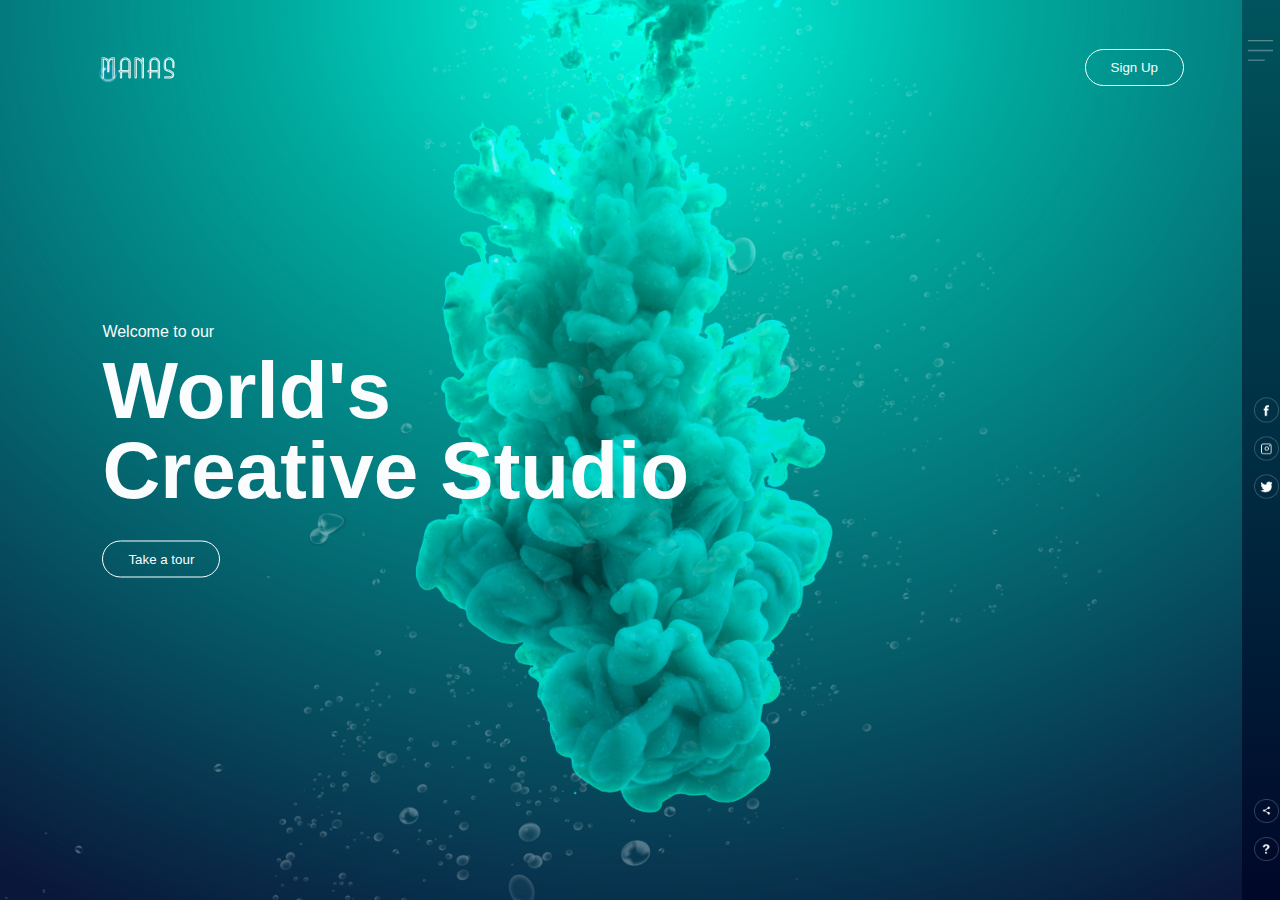
<file: index.html>
<!DOCTYPE html>
<html lang="en">
<head>
    <meta charset="UTF-8">
    <meta name="viewport" content="width=device-width, initial-scale=1.0">
    <title>Document</title>
    <link rel="stylesheet" href="style.css">
</head>
<body>
    <div class="container">
        <div class="navbar">
            <img src="logo.png" alt="logo" class="logo">
            <button>Sign Up</button>
        </div>
        <div class="content">
            <p>Welcome to our</p>
            <h1>World's<br> Creative Studio</h1>
            <button type="button">Take a tour</button>
        </div>
        <div class="side-bar">
            <img src="menu.png" alt="menu" class="menu">
            <div class="social-media">
                <img src="fb.png" alt="facebook">
                <img src="ig.png" alt="instagram">
                <img src="tw.png" alt="x">
            </div>
            <div class="useful-links">
                <img src="share.png" alt="share">
                <img src="info.png" alt="info">
            </div>
        </div>
        <div class="bubbles">
            <img src="bubble.png" alt="">
            <img src="bubble.png" alt="">
            <img src="bubble.png" alt="">
            <img src="bubble.png" alt="">
            <img src="bubble.png" alt="">
            <img src="bubble.png" alt="">
            <img src="bubble.png" alt="">
        </div>

    </div>
    
</body>
</html>
</file>
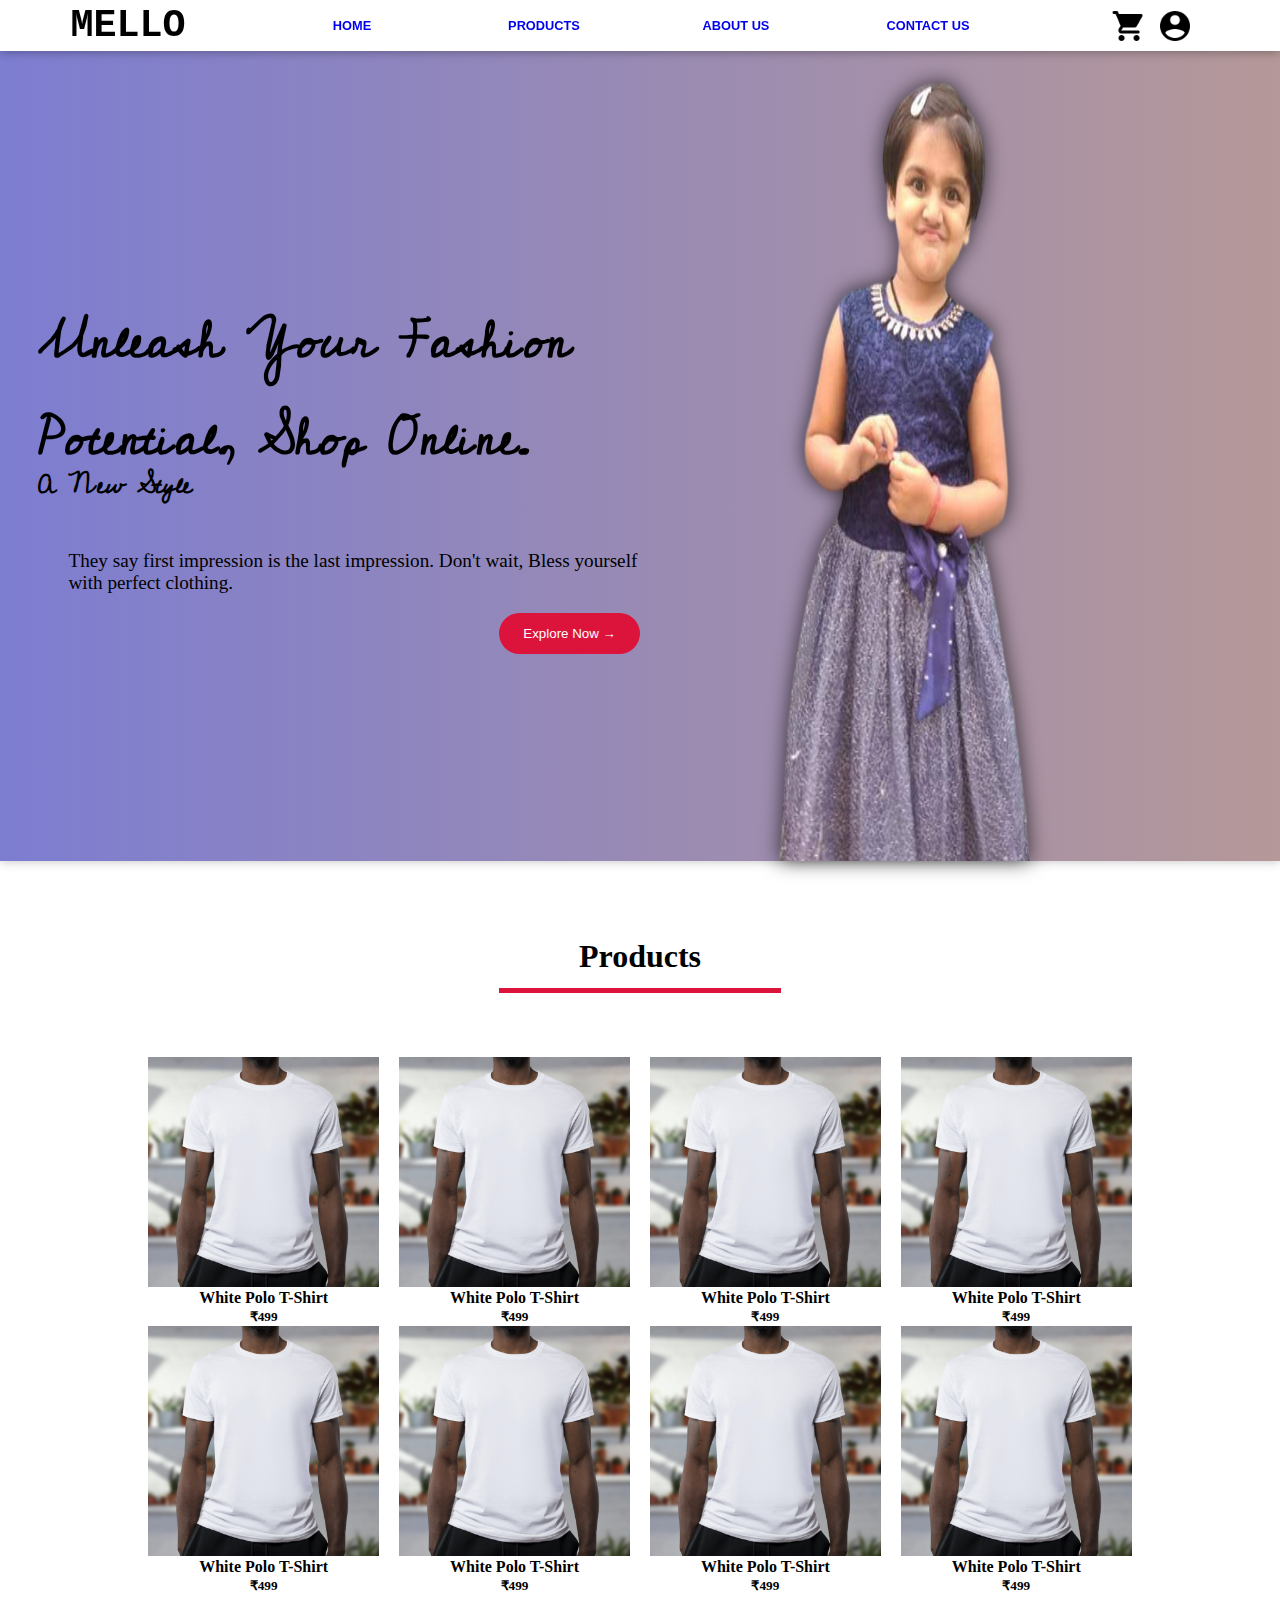
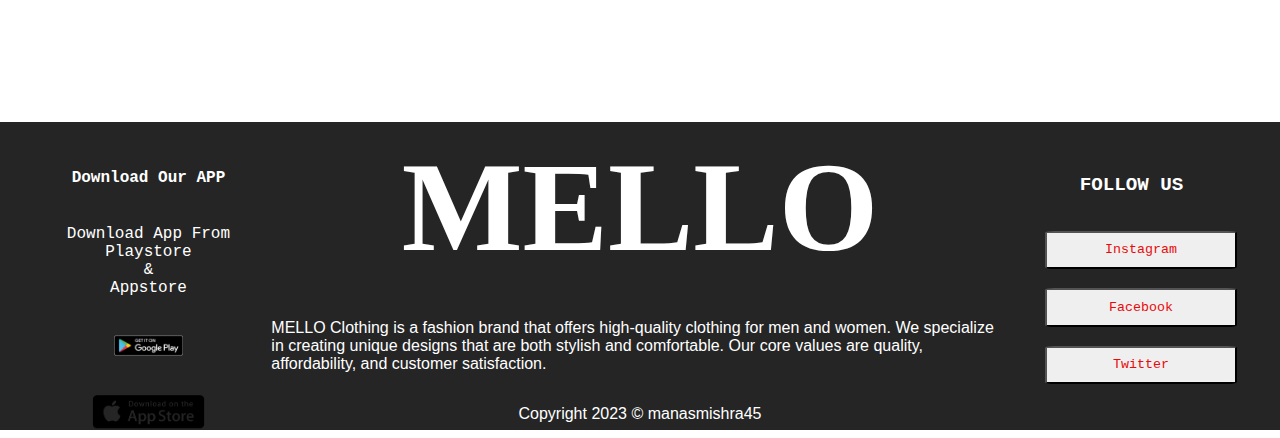
<file: ecommerce.html>
<!DOCTYPE html>
<html lang="en">
<head>
    <title>MELLO  ||  E-COMMERCE </title>
    <link rel="preconnect" href="https://fonts.googleapis.com">
    <link rel="preconnect" href="https://fonts.gstatic.com" crossorigin>
    <link href="https://fonts.googleapis.com/css2?family=Cedarville+Cursive&display=swap" rel="stylesheet">
    <link rel="stylesheet" href="ecom.css">
    <link rel="icon" href="D:\WEBSITE PROJECTS\IMAGES\1j+ojFVDOMkX9Wytexe43D6kh...KJqBdKnR...FwXs1M3EMoAJtligkh...Fo....ico">

</head>
<body>
    <!--This is a website.-->
    <nav>
        <div class="logo">
            <a href="file:///D:/WEBSITE%20PROJECTS/ecommerce.html">MELLO</a>
        </div>
        <div class="mid">
            <a href="#">HOME</a>
            <a href="#product">PRODUCTS</a>
            <a href="#footer">ABOUT US</a>
            <a href="#footer">CONTACT US</a>
        </div>
        <div class="right">
            <img src="IMAGES/cart.png" alt="cart" class="cart">
            <img src="IMAGES/profile.png" alt="profile" class="profile">
            
        </div>
    </nav>
    <section class="home">
        <div class="container" id="leftcontainer" >
            <h1>Unleash Your Fashion Potential, Shop Online.</h1>
            <h2>A New Style</h2>
            <p>They say first impression is the last impression. Don't wait, Bless yourself with perfect clothing.</p>
            <button>Explore Now →</button>
        </div>
        <div class="container" id="rightcontainer">
            <img src="IMAGES/home.png" alt="model" class="model">
            <!--<video autoplay muted>
                <source src="fashion shop.mp4" type="video/mp4"></video>-->
        </div>
    </section>
    <section id="product">
        <h1>Products</h1>
        <div class="productscontainer">
            <!------------------1-------------------------->
            <div class="product">
               <img src="IMAGES/1.jpg" alt="product1">
              
                <h4>White Polo T-Shirt</h4>
                <h5>₹499</h5>
            </div>
            <!-- ----------------2--------------------------->
            <div class="product">
                <img src="IMAGES/1.jpg" alt="product2">
               
                 <h4>White Polo T-Shirt</h4>
                 <h5>₹499</h5>
             </div>
            <!--------------------3----------------------------->
            <div class="product">
                <img src="IMAGES/1.jpg" alt="product3">
               
                 <h4>White Polo T-Shirt</h4>
                 <h5>₹499</h5>
             </div>
            <!--------------------4----------------------------->
            <div class="product">
                <img src="IMAGES/1.jpg" alt="product4">
               
                 <h4>White Polo T-Shirt</h4>
                 <h5>₹499</h5>
             </div>
            <!-----------------------5-------------------------->
            <div class="product">
                <img src="IMAGES/1.jpg" alt="product1">
               
                 <h4>White Polo T-Shirt</h4>
                 <h5>₹499</h5>
             </div>
            <!---------------------6---------------------------->
            <div class="product">
                <img src="IMAGES/1.jpg" alt="product1">
               
                 <h4>White Polo T-Shirt</h4>
                 <h5>₹499</h5>
             </div>
            <!---------------------7---------------------------->
            <div class="product">
                <img src="IMAGES/1.jpg" alt="product1">
               
                 <h4>White Polo T-Shirt</h4>
                 <h5>₹499</h5>
             </div>
            <!---------------------8---------------------------->
            <div class="product">
                <img src="IMAGES/1.jpg" alt="product1">
               
                 <h4>White Polo T-Shirt</h4>
                 <h5>₹499</h5>
             </div>
            <!------------------------------------------------->
        </div>
    </section>
    <footer id="footer">
        <div class="leftfooter">
            <h4>Download Our APP</h4>
            <p>Download App From Playstore <br>& <br>Appstore</p>
            <img src="IMAGES/playstore.png" alt="Playstore">
            <img id="app" src="IMAGES/appstore.png" alt="Appstore">
        </div>

        <div class="midfooter">
            <h1>MELLO</h1>
            <p>MELLO Clothing is a fashion brand that offers high-quality clothing for men and women. 
                We specialize in creating unique designs that are both stylish and comfortable.
                 Our core values are quality, affordability, and customer satisfaction.
            </p>
            <p>
                Copyright 2023 &copy; manasmishra45
            </p>
            


        </div>

        <div class="rightfooter">
            <h4>FOLLOW US</h4>
            <a href="https://instagram.com/manasmishra45"><button>Instagram</button></a>
            <a href="#"><button>Facebook</button></a>
            <a href="https://twitter.com/manasmkm"><button>Twitter</button></a>

        </div>
    </footer>
    
</body>
</html>
</file>
<file: style.css>
*{
    margin:0;
    padding:0;
    font-family: sans-serif;
}
.container{
    width:100%;
    height:100vh;
    background-image: url(background.png);
    background-size: cover;
    background-position: center;
    position: relative;
    overflow: hidden;
}
.navbar{
    width:85%;
    height:15%;
    margin:auto;
    display:flex;
    justify-content: space-between;
    align-items: center;
}
.logo{
    width:8%;
    cursor: pointer;
}
button{
    color:#fbfcfd;
    padding: 10px 25px;
    background: transparent;
    border:1px solid #fff;
    border-radius:20px;
    outline: none;
    cursor: pointer ;

}
.content{
    color:#fbfcfd;
    position: absolute;
    top:50%;
    left:8%;
    transform: translateY(-50%);
    z-index: 2;
}
h1{
    font-size: 5em;
    margin: 10px 0px 30px;
    line-height: 80px;
}
.side-bar{
    width:3%;
    height: 100vh;
    background:linear-gradient(#00545d,#000729);
    position: absolute;
    right:0;
    top:0;   
}
.menu{
    display: block;
    width:25px;
    margin:40px auto 0;
    cursor:pointer;
}
.social-media  img,.useful-links img{
   width:25px;
   margin:5px auto;
   cursor:pointer;
}
.social-media{
    width:50px;
    text-align:center;
    position: absolute;
    top:50%;
    transform: translateY(-50%);
}
.useful-links{
    width:50px;
    text-align:center;
    position: absolute;
    bottom:30px;
}
.bubbles>img{
    width: 50px;
    animation: bubble 7s linear  infinite ;
}
.bubbles{
    width:100%;
    display: flex;
    align-items: center;
    justify-content: space-around;
    position: absolute;
    bottom:-70px;   
}
@keyframes bubble {
    0%{
        transform: translateY(0);
        opacity: 0;
    }
    50%{
        
        opacity: 1;
    }
    70%{
        
        opacity: 1;
    }
    100%{
        transform: translateY(-80vh);
        opacity: 0;
    }
    
}
.bubbles img:nth-child(1){
    width: 25px;
    animation-delay: 1s;

}
.bubbles img:nth-child(2){
    animation-delay: 2s;

}
.bubbles img:nth-child(3){
    animation-delay: 4s;
    width: 40px;
}
.bubbles img:nth-child(4){
    animation-delay: 1.8s;

}
.bubbles img:nth-child(5){
    animation-delay: 4s;

}
.bubbles img:nth-child(6){
    animation-delay: .5s;
    width: 10px;
}
.bubbles img:nth-child(7){
    animation-delay: 2.5s;

}
</file>
<file: ecom.css>
body{
    margin:0px;
    
}
*{
    scroll-behavior: smooth;
}
nav{
    position: sticky;
    top:0%;
    z-index: 10000;
    display: flex;
    height: 4vmax;
    background-color: white;
    align-items: center;
    box-shadow: 0 0 10px rgba(0, 0, 0, 0.377);

}
.logo{
    width:20%;
    display: flex;
    justify-content: center ;
    /*background-image: linear-gradient(to bottom,rgb(230, 125, 125),rgb(228, 172, 172),rgb(255, 255, 255));*/
}
.logo>a{
    text-decoration: none;
    color:black;
    font-size:3vmax;
    font-family: monospace;
    align-items:center;
    font-weight: 900;
    }
.mid{
    
    width: 60%;
    display: flex;
    justify-content: space-evenly;
    align-self: stretch;
}
.mid>a{
    text-decoration: none;
    width: 100%;
    font-family:'Segoe UI', Tahoma, Geneva, Verdana, sans-serif;
    display: flex;
    justify-content: center;
    align-items: center;
    font-size:1vmax;
    font-weight: 700;
}
.mid>a:hover{
    border-bottom: 3px solid salmon;
    transition:all 0.5s ease-in-out;
}  
.right{
    width:20%;
    display: flex;
    justify-content: center;
  
}
.right>img{
    width:2.8vmax;
    padding:5px; 
    cursor: pointer;   
}
.home{
    background-image:linear-gradient(to right, rgb(125, 125, 209),rgb(181, 152, 152));
    height:90vh;
    display:flex;
    box-shadow: 0 0 10px rgba(0, 0, 0, 0.255);
}
.container{
   width:100%;
}
#rightcontainer{
    display: flex;
    justify-content:stretch;
    flex-wrap: wrap;
}
#rightcontainer>img{
    filter:drop-shadow(0 0 10px rgba(0, 0, 0, 0.7));
  }
#leftcontainer{
    display: flex;
    justify-content: center;
    flex-direction: column;
    padding: 3vmax;
}
#leftcontainer>h1{
    font-size:4vmax;
    font-family:'Cedarville Cursive', cursive;
}
#leftcontainer>h2{
    margin-top:-10%;
    font-size:2vmax;
    font-family:'Cedarville Cursive', cursive;
    }
#leftcontainer>p{
    margin-left:5%;
    font-size:1.5vmax;
    font-family:Cambria, Cochin, Georgia, Times, 'Times New Roman', serif;
    }
#leftcontainer>button{
    margin-left:auto;
    width:11vmax;
    padding: 1vmax;
    border:none;
    border-radius:2vmax;
    color:white;
    background-color: crimson;
    cursor:pointer;
}
#leftcontainer>button:hover{
   
    background-color: rgb(255, 255, 255);
    color:crimson;
    transition: all 0.3s ease-in ;
}

#product>h1{
    text-align: center;
    margin:5vmax auto  ;
    border-bottom:5px solid crimson;
    font-size:2.5vmax;
    width:20vw;
    padding: 1vmax;

}
.productscontainer{
    display: flex;
    flex-wrap: wrap ;
    justify-content: space-evenly;
    margin:auto;
    height: 100%;
    max-width: 80vw;
}
.product{
    display: flex;
    flex-direction: column;
    height: 21vmax;
    align-items: center;
    transition: all 0.2s ease-out;

   
}
.product>img{
    width:18vmax;
    
  
}
.product>h4{
  margin:2px;
  
}
.product>h5{
    margin:0;
 
}
.product:hover{
    transform: translateY(-5%);
    cursor:pointer
}
.productscontainer:hover>.product>:not(:hover){
    opacity: .5;
}
footer{
    background-color: rgb(37, 37, 37);
    margin-top:10vmax;
    display: flex;
    flex-wrap: wrap;
    color:white;    
    padding:2vmax;
}
.leftfooter{
    
    width:20%;
    height:20vmax;
    display: flex;
    flex-direction: column;
    align-items: center;
    font-family: 'Courier New', Courier, monospace;

 }
.leftfooter>img{
    height:4vmax;
    margin:0.6vmax;
    cursor: pointer;
}
.leftfooter>p{
    text-align: center;
}
.midfooter{
    
    width:60%;
}
.rightfooter{
    height: 20vmax;
    
    width:20%;
    display: flex;
    flex-direction: column;
   align-items: center;
}
.rightfooter>a>button{
    text-decoration: none;
    color:rgb(233, 10, 10);
    border-radius:5%;
    width:15vmax;
    height: 3vmax;
    margin:5%;
    cursor: pointer;
    font-family: 'Courier New', Courier, monospace;
}
.rightfooter>a{
   
    font-family: 'Courier New', Courier, monospace;
    
}
.rightfooter>h4{
    font-size:1.5vmax;
    font-family: 'Courier New', Courier, monospace;
}
.midfooter{
    height: 20vmax;
    display: flex;
    flex-direction: column;
    justify-content: center;
    align-items: center;
}
.midfooter>h1{
   
    font-size:10vmax;   
    
}
.midfooter>p{
    position: relative;
    bottom:5vmax;
    font-family:'Gill Sans', 'Gill Sans MT', Calibri, 'Trebuchet MS', sans-serif;
}
</file>
